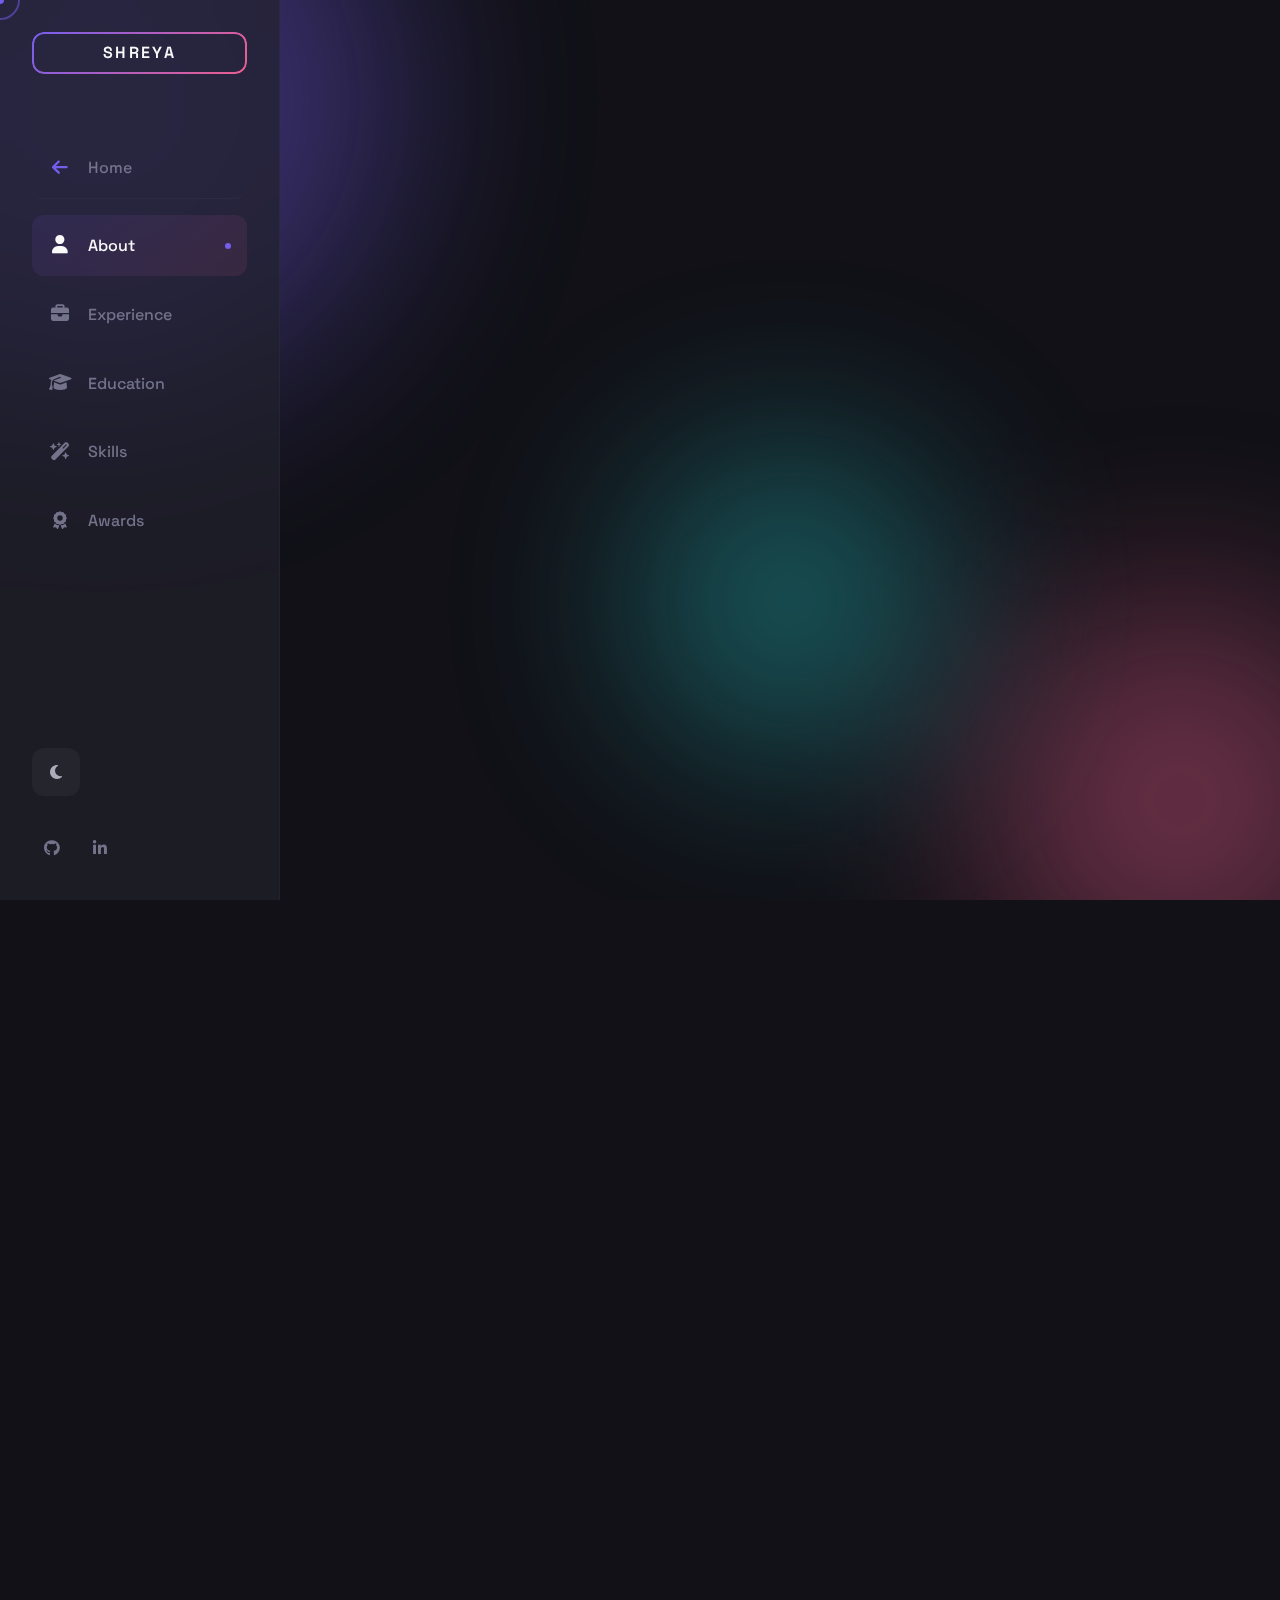
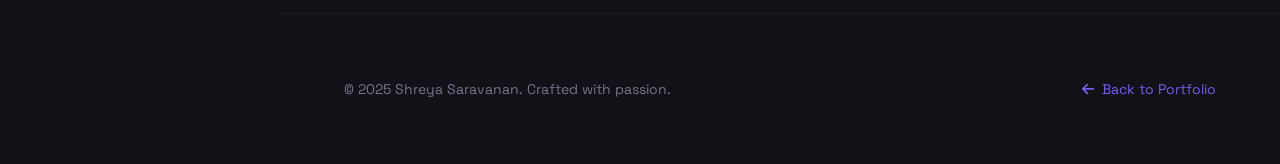
<file: resume.html>
<!DOCTYPE html>
<html lang="en">
<head>
    <meta charset="UTF-8">
    <meta name="viewport" content="width=device-width, initial-scale=1.0">
    <title>Resume | Shreya Saravanan</title>
    <link rel="stylesheet" href="styles.css">
    <link href="https://fonts.googleapis.com/css2?family=Space+Grotesk:wght@300;400;500;600;700&family=Playfair+Display:wght@400;500;600;700;800&display=swap" rel="stylesheet">
    <link rel="stylesheet" href="https://cdnjs.cloudflare.com/ajax/libs/font-awesome/6.4.0/css/all.min.css">
</head>
<body data-theme="dark">
    <!-- Custom Cursor -->
    <div class="cursor-dot"></div>
    <div class="cursor-outline"></div>

    <!-- Ambient Background -->
    <div class="ambient-bg">
        <div class="gradient-orb orb-1"></div>
        <div class="gradient-orb orb-2"></div>
        <div class="gradient-orb orb-3"></div>
    </div>

    <!-- Sidebar Navigation -->
    <nav class="sidebar" id="sidebar">
        <div class="sidebar-inner">
            <div class="logo-container">
                <a href="index.html" class="logo-mark">
                    <span>SHREYA</span>
                    <div class="logo-ring"></div>
                </a>
            </div>

            <ul class="nav-menu">
                <li class="nav-item">
                    <a href="index.html" class="nav-link nav-link--back" data-text="Home">
                        <span class="nav-icon"><i class="fas fa-arrow-left"></i></span>
                        <span class="nav-label">Home</span>
                        <span class="nav-indicator"></span>
                    </a>
                </li>
                <li class="nav-item">
                    <a href="#about" class="nav-link active" data-text="About">
                        <span class="nav-icon"><i class="fas fa-user"></i></span>
                        <span class="nav-label">About</span>
                        <span class="nav-indicator"></span>
                    </a>
                </li>
                <li class="nav-item">
                    <a href="#experience" class="nav-link" data-text="Experience">
                        <span class="nav-icon"><i class="fas fa-briefcase"></i></span>
                        <span class="nav-label">Experience</span>
                        <span class="nav-indicator"></span>
                    </a>
                </li>
                <li class="nav-item">
                    <a href="#education" class="nav-link" data-text="Education">
                        <span class="nav-icon"><i class="fas fa-graduation-cap"></i></span>
                        <span class="nav-label">Education</span>
                        <span class="nav-indicator"></span>
                    </a>
                </li>
                <li class="nav-item">
                    <a href="#skills" class="nav-link" data-text="Skills">
                        <span class="nav-icon"><i class="fas fa-wand-magic-sparkles"></i></span>
                        <span class="nav-label">Skills</span>
                        <span class="nav-indicator"></span>
                    </a>
                </li>
                <li class="nav-item">
                    <a href="#certifications" class="nav-link" data-text="Awards">
                        <span class="nav-icon"><i class="fas fa-award"></i></span>
                        <span class="nav-label">Awards</span>
                        <span class="nav-indicator"></span>
                    </a>
                </li>
            </ul>

            <div class="sidebar-footer">
                <div class="theme-toggle" id="themeToggle">
                    <i class="fas fa-moon"></i>
                </div>
                <div class="social-dock">
                    <a href="https://github.com/Shreya-Saravanan" class="dock-item" aria-label="GitHub" target="_blank">
                        <i class="fab fa-github"></i>
                    </a>
                    <a href="https://www.linkedin.com/in/shreya-saravanan/" class="dock-item" aria-label="LinkedIn" target="_blank">
                        <i class="fab fa-linkedin-in"></i>
                    </a>
                </div>
            </div>
        </div>
    </nav>

    <!-- Main Content -->
    <main class="main-content main-content--with-sidebar">
        <!-- About Section -->
        <section id="about" class="section section--resume-about">
            <div class="section-container">
                <div class="resume-header">
                    <div class="resume-intro">
                        <h1 class="resume-name">Shreya Saravanan</h1>
                        <p class="resume-role">Data Analyst</p>
                        <p class="resume-summary">
                            Results-driven Data Analyst with expertise in SQL, Python, and visualization tools.
                            Passionate about transforming complex datasets into actionable insights that drive
                            strategic business decisions. Experienced in building dashboards, automating data
                            pipelines, and applying statistical methods to solve real-world problems.
                        </p>
                        <div class="resume-contact-info">
                            <span><i class="fas fa-envelope"></i> shreyasaravanan5@gmail.com</span>
                            <span><i class="fas fa-location-dot"></i> San Jose, CA</span>
                        </div>
                    </div>
                    <a href="Shreya Saravanan_FT_Resume.pdf" class="btn btn--primary btn--download-inline" download>
                        <i class="fas fa-download"></i>
                        <span>Download CV</span>
                    </a>
                </div>
            </div>
        </section>

        <!-- Experience Section -->
        <section id="experience" class="section section--experience">
            <div class="section-container">
                <div class="section-header">
                    <div class="section-label">
                        <span class="label-line"></span>
                        <span>Career</span>
                    </div>
                    <h2 class="section-title">Experience</h2>
                </div>

                <div class="timeline timeline--vertical">
                    <div class="timeline-card timeline-card--resume" data-aos="fade-up">
                        <div class="card-glow"></div>
                        <div class="card-content">
                            <div class="card-header-resume">
                                <div class="card-header-left">
                                    <h4 class="card-title">Quality Assurance Analyst</h4>
                                    <p class="card-org">Amdocs (T-Mobile)</p>
                                </div>
                                <div class="card-header-right">
                                    <span class="card-date">June 2024 — September 2024</span>
                                    <span class="card-location">Alpharetta, GA</span>
                                </div>
                            </div>
                            <ul class="card-list">
                                <li>Leveraged SQL for data validation in billing platform across 10+ database tables</li>
                                <li>Designed 350+ test cases reducing data discrepancies by 30%</li>
                                <li>Collaborated with cross-functional teams to ensure data integrity</li>
                                <li>Performed API testing using Postman for system integration validation</li>
                            </ul>
                        </div>
                    </div>

                    <div class="timeline-card timeline-card--resume" data-aos="fade-up">
                        <div class="card-glow"></div>
                        <div class="card-content">
                            <div class="card-header-resume">
                                <div class="card-header-left">
                                    <h4 class="card-title">Data Analyst</h4>
                                    <p class="card-org">TruStone Financial Credit Union</p>
                                </div>
                                <div class="card-header-right">
                                    <span class="card-date">May 2023 — August 2023</span>
                                    <span class="card-location">Plymouth, MN</span>
                                </div>
                            </div>
                            <ul class="card-list">
                                <li>Created comprehensive Data Dictionary improving data governance</li>
                                <li>Automated monthly data mapping with Python scripts reducing manual effort by 60%</li>
                                <li>Developed Power BI reports for marketing campaign optimization</li>
                                <li>Analyzed member behavior patterns to increase product adoption</li>
                            </ul>
                        </div>
                    </div>

                    <div class="timeline-card timeline-card--resume" data-aos="fade-up">
                        <div class="card-glow"></div>
                        <div class="card-content">
                            <div class="card-header-resume">
                                <div class="card-header-left">
                                    <h4 class="card-title">Machine Learning Intern</h4>
                                    <p class="card-org">Nestle</p>
                                </div>
                                <div class="card-header-right">
                                    <span class="card-date">January 2021 — June 2021</span>
                                    <span class="card-location">Chennai, India</span>
                                </div>
                            </div>
                            <ul class="card-list">
                                <li>Applied PCA and clustering algorithms to identify procurement anomalies</li>
                                <li>Analyzed historical violation data to predict future compliance risks</li>
                                <li>Built machine learning models for supplier risk assessment</li>
                                <li>Presented findings to stakeholders resulting in process improvements</li>
                            </ul>
                        </div>
                    </div>
                </div>
            </div>
        </section>

        <!-- Education Section -->
        <section id="education" class="section section--education">
            <div class="section-container">
                <div class="section-header">
                    <div class="section-label">
                        <span class="label-line"></span>
                        <span>Academic</span>
                    </div>
                    <h2 class="section-title">Education</h2>
                </div>

                <div class="education-grid">
                    <div class="timeline-card" data-aos="fade-up">
                        <div class="card-glow"></div>
                        <div class="card-content">
                            <div class="card-header-with-logo">
                                <div>
                                    <span class="card-date">2022 — 2024</span>
                                    <h4 class="card-title">M.S. Engineering Management (Data Track)</h4>
                                    <p class="card-org">Northeastern University, Boston</p>
                                </div>
                                <!-- <img src="https://upload.wikimedia.org/wikipedia/commons/6/6f/Northeastern_seal.svg" alt="Northeastern University" class="card-logo"> -->
                            </div>
                            <p class="card-desc"><strong>GPA: 3.95/4.0</strong></p>
                            <p class="card-desc">Relevant Coursework:</p>
                            <ul class="card-list">
                                <li>Data Mining & Machine Learning</li>
                                <li>Database Management & Design</li>
                                <li>Data Visualization</li>
                                <li>Probability & Statistics</li>
                                <li>Operations Research</li>
                            </ul>
                        </div>
                    </div>

                    <div class="timeline-card" data-aos="fade-up">
                        <div class="card-glow"></div>
                        <div class="card-content">
                            <div class="card-header-with-logo">
                                <div>
                                    <span class="card-date">2018 — 2022</span>
                                    <h4 class="card-title">B.Tech in Electronics & Communication</h4>
                                    <p class="card-org">Amrita Vishwa Vidyapeetham, India</p>
                                </div>
                                <!-- <img src="amrita.svg.png" alt="Amrita University" class="card-logo"> -->
                            </div>
                            <p class="card-desc"><strong>GPA: 3.14/4.0</strong></p>
                            <p class="card-desc">Key Highlights:</p>
                            <ul class="card-list">
                                <li>Strong foundation in engineering principles</li>
                                <li>Technical problem-solving methodologies</li>
                                <li>Signal processing and data analysis</li>
                                <li>Programming fundamentals</li>
                            </ul>
                        </div>
                    </div>
                </div>
            </div>
        </section>

        <!-- Skills Section -->
        <section id="skills" class="section section--skills">
            <div class="section-container">
                <div class="section-header">
                    <div class="section-label">
                        <span class="label-line"></span>
                        <span>Expertise</span>
                    </div>
                    <h2 class="section-title">Skills & Tools</h2>
                </div>

                <div class="skills-card-grid">
                    <div class="skill-card">
                        <div class="skill-card-icon">
                            <i class="fas fa-code"></i>
                        </div>
                        <div class="skill-card-content">
                            <h4 class="skill-card-title">Programming</h4>
                            <p class="skill-card-items">Python, SQL, R, Java</p>
                        </div>
                    </div>

                    <div class="skill-card">
                        <div class="skill-card-icon">
                            <i class="fas fa-database"></i>
                        </div>
                        <div class="skill-card-content">
                            <h4 class="skill-card-title">Databases</h4>
                            <p class="skill-card-items">Oracle, MS SQL Server, PostgreSQL, MySQL, MongoDB</p>
                        </div>
                    </div>

                    <div class="skill-card">
                        <div class="skill-card-icon">
                            <i class="fas fa-chart-line"></i>
                        </div>
                        <div class="skill-card-content">
                            <h4 class="skill-card-title">Visualization</h4>
                            <p class="skill-card-items">Tableau, Power BI, Matplotlib, Seaborn, Plotly</p>
                        </div>
                    </div>

                    <div class="skill-card">
                        <div class="skill-card-icon">
                            <i class="fas fa-brain"></i>
                        </div>
                        <div class="skill-card-content">
                            <h4 class="skill-card-title">Machine Learning</h4>
                            <p class="skill-card-items">TensorFlow, PyTorch, Scikit-learn, Pandas, NumPy</p>
                        </div>
                    </div>

                    <div class="skill-card">
                        <div class="skill-card-icon">
                            <i class="fas fa-cloud"></i>
                        </div>
                        <div class="skill-card-content">
                            <h4 class="skill-card-title">Cloud & ETL</h4>
                            <p class="skill-card-items">AWS, Airflow, Kafka, SSIS, SSRS</p>
                        </div>
                    </div>

                    <div class="skill-card">
                        <div class="skill-card-icon">
                            <i class="fas fa-tools"></i>
                        </div>
                        <div class="skill-card-content">
                            <h4 class="skill-card-title">Tools</h4>
                            <p class="skill-card-items">Git, Jira, Postman, Excel, Jupyter</p>
                        </div>
                    </div>
                </div>
            </div>
        </section>

        <!-- Certifications & Awards Section -->
        <section id="certifications" class="section section--certifications">
            <div class="section-container">
                <div class="section-header">
                    <div class="section-label">
                        <span class="label-line"></span>
                        <span>Recognition</span>
                    </div>
                    <h2 class="section-title">Awards & Certifications</h2>
                </div>

                <div class="certifications-grid">
                    <div class="cert-card" data-aos="fade-up">
                        <div class="cert-icon">
                            <i class="fas fa-certificate"></i>
                        </div>
                        <div class="cert-content">
                            <h4 class="cert-title">Google Data Analytics Professional Certificate</h4>
                            <p class="cert-issuer">Google</p>
                        </div>
                    </div>
                </div>
            </div>
        </section>

        <!-- Footer -->
        <footer class="footer">
            <div class="footer-content">
                <p>&copy; 2025 Shreya Saravanan. Crafted with passion.</p>
                <a href="index.html" class="footer-back">
                    <i class="fas fa-arrow-left"></i>
                    Back to Portfolio
                </a>
            </div>
        </footer>
    </main>

    <script src="script.js"></script>
</body>
</html>
</file>
<file: styles.css>
/* ================================================
   SHREYA SARAVANAN - PORTFOLIO
   Modular CSS Architecture
   ================================================ */

/* ------------------------------------------------
   Design Tokens & Custom Properties
   ------------------------------------------------ */
:root {
    /* Color System */
    --hue-primary: 250;
    --hue-accent: 340;

    /* Dark Theme (Default) */
    --bg-primary: hsl(240, 15%, 8%);
    --bg-secondary: hsl(240, 12%, 12%);
    --bg-tertiary: hsl(240, 10%, 16%);
    --bg-glass: hsla(240, 15%, 15%, 0.7);

    --text-primary: hsl(0, 0%, 98%);
    --text-secondary: hsl(240, 10%, 70%);
    --text-muted: hsl(240, 10%, 50%);

    --accent-primary: hsl(var(--hue-primary), 80%, 65%);
    --accent-secondary: hsl(var(--hue-accent), 80%, 65%);
    --accent-gradient: linear-gradient(135deg, var(--accent-primary), var(--accent-secondary));

    --border-subtle: hsla(240, 20%, 50%, 0.1);
    --border-light: hsla(240, 20%, 50%, 0.2);

    /* Shadows */
    --shadow-sm: 0 2px 8px hsla(0, 0%, 0%, 0.3);
    --shadow-md: 0 8px 24px hsla(0, 0%, 0%, 0.4);
    --shadow-lg: 0 16px 48px hsla(0, 0%, 0%, 0.5);
    --shadow-glow: 0 0 40px hsla(var(--hue-primary), 80%, 65%, 0.3);

    /* Spacing Scale */
    --space-xs: 0.25rem;
    --space-sm: 0.5rem;
    --space-md: 1rem;
    --space-lg: 2rem;
    --space-xl: 4rem;
    --space-2xl: 8rem;

    /* Typography */
    --font-display: 'Playfair Display', serif;
    --font-body: 'Space Grotesk', sans-serif;

    --text-xs: 0.75rem;
    --text-sm: 0.875rem;
    --text-base: 1rem;
    --text-lg: 1.125rem;
    --text-xl: 1.5rem;
    --text-2xl: 2rem;
    --text-3xl: 3rem;
    --text-4xl: 4.5rem;

    /* Layout */
    --sidebar-width: 280px;
    --sidebar-collapsed: 80px;
    --container-max: 1200px;

    /* Animation */
    --ease-out-expo: cubic-bezier(0.16, 1, 0.3, 1);
    --ease-out-quart: cubic-bezier(0.25, 1, 0.5, 1);
    --ease-in-out: cubic-bezier(0.65, 0, 0.35, 1);

    --duration-fast: 150ms;
    --duration-normal: 300ms;
    --duration-slow: 500ms;
    --duration-slower: 800ms;
}

/* Light Theme */
[data-theme="light"] {
    --bg-primary: hsl(240, 20%, 98%);
    --bg-secondary: hsl(240, 15%, 95%);
    --bg-tertiary: hsl(0, 0%, 100%);
    --bg-glass: hsla(0, 0%, 100%, 0.8);

    --text-primary: hsl(240, 20%, 10%);
    --text-secondary: hsl(240, 10%, 40%);
    --text-muted: hsl(240, 10%, 60%);

    --border-subtle: hsla(240, 20%, 50%, 0.08);
    --border-light: hsla(240, 20%, 50%, 0.15);

    --shadow-sm: 0 2px 8px hsla(240, 30%, 50%, 0.08);
    --shadow-md: 0 8px 24px hsla(240, 30%, 50%, 0.12);
    --shadow-lg: 0 16px 48px hsla(240, 30%, 50%, 0.16);
}

/* ------------------------------------------------
   Reset & Base
   ------------------------------------------------ */
*, *::before, *::after {
    margin: 0;
    padding: 0;
    box-sizing: border-box;
}

html {
    scroll-behavior: smooth;
    font-size: 16px;
    -webkit-font-smoothing: antialiased;
    -moz-osx-font-smoothing: grayscale;
}

body {
    font-family: var(--font-body);
    background: var(--bg-primary);
    color: var(--text-primary);
    line-height: 1.6;
    overflow-x: hidden;
    cursor: none;
}

a {
    color: inherit;
    text-decoration: none;
}

button {
    font-family: inherit;
    cursor: none;
}

img {
    max-width: 100%;
    display: block;
}

/* ------------------------------------------------
   Custom Cursor
   ------------------------------------------------ */
.cursor-dot {
    position: fixed;
    width: 8px;
    height: 8px;
    background: var(--accent-primary);
    border-radius: 50%;
    pointer-events: none;
    z-index: 9999;
    transition: transform var(--duration-fast) var(--ease-out-expo);
}

.cursor-outline {
    position: fixed;
    width: 40px;
    height: 40px;
    border: 2px solid var(--accent-primary);
    border-radius: 50%;
    pointer-events: none;
    z-index: 9998;
    opacity: 0.5;
    transition: transform var(--duration-normal) var(--ease-out-expo),
                opacity var(--duration-fast),
                width var(--duration-fast),
                height var(--duration-fast);
}

.cursor-outline.hovering {
    width: 60px;
    height: 60px;
    opacity: 0.3;
}

/* ------------------------------------------------
   Ambient Background
   ------------------------------------------------ */
.ambient-bg {
    position: fixed;
    inset: 0;
    pointer-events: none;
    z-index: 0;
    overflow: hidden;
}

.gradient-orb {
    position: absolute;
    border-radius: 50%;
    filter: blur(100px);
    opacity: 0.4;
    animation: float 20s infinite ease-in-out;
}

.orb-1 {
    width: 600px;
    height: 600px;
    background: var(--accent-primary);
    top: -200px;
    left: -200px;
    animation-delay: 0s;
}

.orb-2 {
    width: 400px;
    height: 400px;
    background: var(--accent-secondary);
    bottom: -100px;
    right: -100px;
    animation-delay: -7s;
}

.orb-3 {
    width: 300px;
    height: 300px;
    background: hsl(180, 70%, 50%);
    top: 50%;
    left: 50%;
    animation-delay: -14s;
}

@keyframes float {
    0%, 100% { transform: translate(0, 0) scale(1); }
    25% { transform: translate(50px, -50px) scale(1.1); }
    50% { transform: translate(0, 50px) scale(0.9); }
    75% { transform: translate(-50px, -25px) scale(1.05); }
}

/* ------------------------------------------------
   Top Navigation Bar
   ------------------------------------------------ */
.navbar {
    position: fixed;
    top: 0;
    left: 0;
    right: 0;
    height: 80px;
    background: var(--bg-glass);
    backdrop-filter: blur(20px);
    -webkit-backdrop-filter: blur(20px);
    border-bottom: 1px solid var(--border-subtle);
    z-index: 1000;
}

.navbar-inner {
    display: flex;
    align-items: center;
    height: 100%;
    padding: 0 var(--space-lg);
    max-width: none;
    margin: 0;
}

.navbar .logo-mark {
    flex-shrink: 0;
}

.navbar .nav-menu {
    display: flex;
    align-items: center;
    gap: var(--space-lg);
    list-style: none;
    margin-left: auto;
    flex: none;
}

.navbar .navbar-actions {
    margin-left: var(--space-xl);
    flex-shrink: 0;
}

.navbar .nav-item {
    margin: 0;
}

.navbar .nav-link {
    display: flex;
    align-items: center;
    padding: var(--space-sm) var(--space-md);
    color: var(--text-secondary);
    text-decoration: none;
    font-size: var(--text-sm);
    font-weight: 500;
    border-radius: 8px;
    transition: all var(--duration-normal) var(--ease-out-expo);
    position: relative;
}

.navbar .nav-link::after {
    content: '';
    position: absolute;
    bottom: 0;
    left: 50%;
    transform: translateX(-50%);
    width: 0;
    height: 2px;
    background: var(--accent-gradient);
    transition: width var(--duration-normal) var(--ease-out-expo);
}

.navbar .nav-link:hover,
.navbar .nav-link.active {
    color: var(--text-primary);
}

.navbar .nav-link:hover::after,
.navbar .nav-link.active::after {
    width: 100%;
}

.navbar-actions {
    display: flex;
    align-items: center;
    gap: var(--space-md);
}

.navbar .social-dock {
    display: flex;
    gap: var(--space-sm);
}

/* ------------------------------------------------
   Sidebar Navigation (for resume page)
   ------------------------------------------------ */
.sidebar {
    position: fixed;
    left: 0;
    top: 0;
    width: var(--sidebar-width);
    height: 100vh;
    background: var(--bg-glass);
    backdrop-filter: blur(20px);
    -webkit-backdrop-filter: blur(20px);
    border-right: 1px solid var(--border-subtle);
    z-index: 1000;
    transition: width var(--duration-slow) var(--ease-out-expo);
}

.sidebar-inner {
    display: flex;
    flex-direction: column;
    height: 100%;
    padding: var(--space-lg);
}

.logo-container {
    margin-bottom: var(--space-xl);
}

.logo-mark {
    position: relative;
    padding: var(--space-sm) var(--space-md);
    display: flex;
    align-items: center;
    justify-content: center;
}

.logo-mark span {
    font-family: var(--font-body);
    font-size: var(--text-base);
    font-weight: 600;
    letter-spacing: 0.15em;
    color: var(--text-primary);
    z-index: 1;
}

.logo-ring {
    position: absolute;
    inset: 0;
    border: 2px solid transparent;
    border-radius: 12px;
    background: var(--accent-gradient) border-box;
    mask: linear-gradient(#fff 0 0) padding-box, linear-gradient(#fff 0 0);
    -webkit-mask-composite: xor;
    mask-composite: exclude;
    animation: pulse-border 3s ease-in-out infinite;
}

@keyframes pulse-border {
    0%, 100% {
        opacity: 1;
    }
    50% {
        opacity: 0;
    }
}

/* Navigation Menu */
.nav-menu {
    list-style: none;
    flex: 1;
}

.nav-item {
    margin-bottom: var(--space-sm);
}

.nav-link {
    display: flex;
    align-items: center;
    gap: var(--space-md);
    padding: var(--space-md);
    border-radius: 12px;
    color: var(--text-muted);
    position: relative;
    overflow: hidden;
    transition: all var(--duration-normal) var(--ease-out-expo);
}

.nav-link::before {
    content: '';
    position: absolute;
    inset: 0;
    background: var(--accent-gradient);
    opacity: 0;
    transition: opacity var(--duration-normal);
}

.nav-link:hover,
.nav-link.active {
    color: var(--text-primary);
}

.nav-link:hover::before,
.nav-link.active::before {
    opacity: 0.1;
}

.nav-icon {
    font-size: var(--text-lg);
    width: 24px;
    text-align: center;
    position: relative;
    z-index: 1;
}

.nav-label {
    font-weight: 500;
    position: relative;
    z-index: 1;
}

.nav-indicator {
    position: absolute;
    right: var(--space-md);
    width: 6px;
    height: 6px;
    background: var(--accent-primary);
    border-radius: 50%;
    opacity: 0;
    transform: scale(0);
    transition: all var(--duration-normal) var(--ease-out-expo);
}

.nav-link.active .nav-indicator {
    opacity: 1;
    transform: scale(1);
}

/* Sidebar Footer */
.sidebar-footer {
    display: flex;
    flex-direction: column;
    gap: var(--space-lg);
}

.theme-toggle {
    width: 48px;
    height: 48px;
    display: flex;
    align-items: center;
    justify-content: center;
    border-radius: 12px;
    background: var(--bg-tertiary);
    color: var(--text-secondary);
    cursor: pointer;
    transition: all var(--duration-normal) var(--ease-out-expo);
}

.theme-toggle:hover {
    color: var(--accent-primary);
    transform: rotate(180deg);
}

.social-dock {
    display: flex;
    gap: var(--space-sm);
}

.dock-item {
    width: 40px;
    height: 40px;
    display: flex;
    align-items: center;
    justify-content: center;
    border-radius: 10px;
    color: var(--text-muted);
    transition: all var(--duration-normal) var(--ease-out-expo);
}

.dock-item:hover {
    color: var(--accent-primary);
    background: var(--bg-tertiary);
    transform: translateY(-2px);
}

/* ------------------------------------------------
   Main Content
   ------------------------------------------------ */
.main-content {
    padding-top: 80px;
    min-height: 100vh;
    position: relative;
    z-index: 1;
}

/* Main content for pages with sidebar (resume page) */
.main-content--with-sidebar {
    margin-left: var(--sidebar-width);
    padding-top: 0;
}

/* ------------------------------------------------
   Section Base
   ------------------------------------------------ */
.section {
    min-height: 100vh;
    padding: var(--space-2xl) var(--space-xl);
    display: flex;
    align-items: center;
}

.section-container {
    width: 100%;
    max-width: var(--container-max);
    margin: 0 auto;
}

.section-label {
    display: flex;
    align-items: center;
    gap: var(--space-md);
    margin-bottom: var(--space-md);
    font-size: var(--text-sm);
    font-weight: 500;
    color: var(--accent-primary);
    text-transform: uppercase;
    letter-spacing: 0.1em;
}

.label-line {
    width: 40px;
    height: 2px;
    background: var(--accent-gradient);
}

.section-header {
    margin-bottom: var(--space-xl);
}

.section-header--with-action {
    display: flex;
    justify-content: space-between;
    align-items: flex-end;
    gap: var(--space-lg);
}

.section-title {
    font-family: var(--font-display);
    font-size: var(--text-3xl);
    font-weight: 700;
}

.btn--download-inline {
    white-space: nowrap;
}

/* ------------------------------------------------
   About Section
   ------------------------------------------------ */
.about-grid {
    display: grid;
    grid-template-columns: 400px 1fr;
    gap: var(--space-2xl);
    align-items: center;
}

.about-visual {
    position: relative;
}

.photo-frame {
    position: relative;
}

.photo-wrapper {
    position: relative;
    border-radius: 24px;
    overflow: hidden;
    aspect-ratio: 1;
}

.photo-wrapper img {
    width: 100%;
    height: 100%;
    object-fit: cover;
    transition: transform var(--duration-slow) var(--ease-out-expo);
}

.photo-wrapper:hover img {
    transform: scale(1.05);
}

.photo-overlay {
    position: absolute;
    inset: 0;
    background: var(--accent-gradient);
    mix-blend-mode: soft-light;
    opacity: 0.3;
}

.frame-accent {
    position: absolute;
    width: 100px;
    height: 100px;
    border: 3px solid var(--accent-primary);
    pointer-events: none;
}

.frame-accent--top {
    top: -20px;
    left: -20px;
    border-right: none;
    border-bottom: none;
    border-radius: 24px 0 0 0;
}

.frame-accent--bottom {
    bottom: -20px;
    right: -20px;
    border-left: none;
    border-top: none;
    border-radius: 0 0 24px 0;
}

.floating-tags {
    position: absolute;
    inset: 0;
    pointer-events: none;
}

.tag {
    position: absolute;
    padding: var(--space-sm) var(--space-md);
    background: var(--bg-glass);
    backdrop-filter: blur(10px);
    border: 1px solid var(--border-light);
    border-radius: 20px;
    font-size: var(--text-xs);
    font-weight: 600;
    animation: tagFloat 6s infinite ease-in-out;
}

.tag--1 {
    top: 10%;
    right: -30px;
    animation-delay: 0s;
}

.tag--2 {
    bottom: 30%;
    left: -40px;
    animation-delay: -2s;
}

.tag--3 {
    bottom: 10%;
    right: -20px;
    animation-delay: -4s;
}

@keyframes tagFloat {
    0%, 100% { transform: translateY(0); }
    50% { transform: translateY(-10px); }
}

/* About Content */
.hero-title {
    margin-bottom: var(--space-md);
}

.title-line {
    display: block;
    font-size: var(--text-lg);
    font-weight: 400;
    color: var(--text-secondary);
}

.title-name {
    display: block;
    font-family: var(--font-display);
    font-size: var(--text-4xl);
    font-weight: 800;
    line-height: 1.1;
    background: var(--accent-gradient);
    -webkit-background-clip: text;
    -webkit-text-fill-color: transparent;
    background-clip: text;
}

.hero-subtitle {
    font-size: var(--text-xl);
    font-weight: 500;
    color: var(--text-secondary);
    margin-bottom: var(--space-lg);
}

.about-description {
    font-size: var(--text-lg);
    color: var(--text-secondary);
    line-height: 1.8;
    margin-bottom: var(--space-lg);
}

.about-meta {
    display: flex;
    flex-wrap: wrap;
    gap: var(--space-lg);
    margin-bottom: var(--space-xl);
}

.meta-item {
    display: flex;
    align-items: center;
    gap: var(--space-sm);
}

.meta-icon {
    font-size: var(--text-sm);
    color: var(--accent-primary);
}

.meta-text {
    font-size: var(--text-sm);
    color: var(--text-secondary);
}

.status-available {
    color: hsl(120, 60%, 50%);
}

@keyframes pulse {
    0%, 100% { opacity: 1; }
    50% { opacity: 0.5; }
}

.about-cta {
    display: flex;
    gap: var(--space-md);
}

/* ------------------------------------------------
   Buttons
   ------------------------------------------------ */
.btn {
    display: inline-flex;
    align-items: center;
    gap: var(--space-sm);
    padding: var(--space-md) var(--space-lg);
    border-radius: 12px;
    font-weight: 600;
    font-size: var(--text-sm);
    border: none;
    cursor: pointer;
    position: relative;
    overflow: hidden;
    transition: all var(--duration-normal) var(--ease-out-expo);
}

.btn--primary {
    background: var(--accent-gradient);
    color: white;
}

.btn--primary::before {
    content: '';
    position: absolute;
    inset: 0;
    background: white;
    opacity: 0;
    transition: opacity var(--duration-fast);
}

.btn--primary:hover {
    transform: translateY(-2px);
    box-shadow: var(--shadow-glow);
}

.btn--primary:hover::before {
    opacity: 0.1;
}

.btn--ghost {
    background: transparent;
    border: 2px solid var(--border-light);
    color: var(--text-primary);
}

.btn--ghost:hover {
    border-color: var(--accent-primary);
    color: var(--accent-primary);
}

.btn i {
    transition: transform var(--duration-normal) var(--ease-out-expo);
}

.btn:hover i {
    transform: translateX(4px);
}

/* Download Button */
.btn--download {
    flex-direction: column;
    align-items: flex-start;
    gap: var(--space-xs);
    padding: var(--space-lg) var(--space-xl);
    background: var(--bg-tertiary);
    border: 1px solid var(--border-light);
}

.btn--download:hover {
    border-color: var(--accent-primary);
    transform: translateY(-2px);
    box-shadow: var(--shadow-md);
}

.btn-icon {
    color: var(--accent-primary);
}

.btn-text {
    font-size: var(--text-base);
    font-weight: 600;
}

.btn-format {
    font-size: var(--text-xs);
    color: var(--text-muted);
}

/* ------------------------------------------------
   Resume Section
   ------------------------------------------------ */
.resume-grid {
    display: grid;
    grid-template-columns: 1fr 1fr;
    gap: var(--space-xl);
    margin-bottom: var(--space-xl);
}

.track-header {
    display: flex;
    align-items: center;
    gap: var(--space-md);
    margin-bottom: var(--space-lg);
}

.track-header i {
    font-size: var(--text-xl);
    color: var(--accent-primary);
}

.track-header h3 {
    font-family: var(--font-display);
    font-size: var(--text-xl);
    font-weight: 600;
}

.timeline {
    display: flex;
    flex-direction: column;
    gap: var(--space-lg);
}

.timeline-card {
    position: relative;
    padding: var(--space-lg);
    background: var(--bg-tertiary);
    border: 1px solid var(--border-subtle);
    border-radius: 16px;
    transition: all var(--duration-normal) var(--ease-out-expo);
}

.timeline-card::before {
    content: '';
    position: absolute;
    inset: 0;
    border-radius: 16px;
    padding: 1px;
    background: var(--accent-gradient);
    mask: linear-gradient(#fff 0 0) content-box, linear-gradient(#fff 0 0);
    -webkit-mask-composite: xor;
    mask-composite: exclude;
    opacity: 0;
    transition: opacity var(--duration-normal);
}

.timeline-card:hover {
    transform: translateX(8px);
}

.timeline-card:hover::before {
    opacity: 1;
}

.card-glow {
    position: absolute;
    inset: -1px;
    border-radius: 16px;
    background: var(--accent-gradient);
    filter: blur(20px);
    opacity: 0;
    transition: opacity var(--duration-normal);
}

.timeline-card:hover .card-glow {
    opacity: 0.2;
}

.card-content {
    position: relative;
    z-index: 1;
}

.card-date {
    display: inline-block;
    padding: var(--space-xs) var(--space-sm);
    background: var(--accent-gradient);
    border-radius: 6px;
    font-size: var(--text-xs);
    font-weight: 600;
    color: white;
    margin-bottom: var(--space-sm);
}

.card-title {
    font-size: var(--text-lg);
    font-weight: 600;
    margin-bottom: var(--space-xs);
}

.card-org {
    font-size: var(--text-sm);
    font-weight: 500;
    color: var(--accent-primary);
    margin-bottom: var(--space-sm);
}

.card-desc {
    font-size: var(--text-sm);
    color: var(--text-secondary);
    line-height: 1.6;
}

.card-header-with-logo {
    display: flex;
    justify-content: space-between;
    align-items: flex-start;
    gap: var(--space-md);
}

.card-header-with-logo > div {
    flex: 1;
}

.card-logo {
    width: 48px;
    height: 48px;
    object-fit: contain;
    border-radius: 8px;
    background: var(--bg-tertiary);
    padding: 6px;
    flex-shrink: 0;
    transition: transform var(--duration-normal) var(--ease-out-expo);
}

.timeline-card:hover .card-logo {
    transform: scale(1.1);
}

[data-theme="light"] .card-logo {
    background: white;
    box-shadow: var(--shadow-sm);
}

.resume-download {
    text-align: center;
}

/* ------------------------------------------------
   Projects Section - Card Grid with Thumbnails
   ------------------------------------------------ */
.section--projects {
    min-height: auto;
}

.section--projects .section-header {
    margin-bottom: var(--space-lg);
}

.project-card-grid {
    display: grid;
    grid-template-columns: repeat(3, 1fr);
    gap: var(--space-lg);
}

.project-card {
    position: relative;
    display: flex;
    flex-direction: column;
    background: var(--bg-tertiary);
    border: 1px solid var(--border-light);
    border-radius: 20px;
    text-decoration: none;
    color: inherit;
    overflow: hidden;
    transition: transform var(--duration-normal) var(--ease-out-expo),
                box-shadow var(--duration-normal) var(--ease-out-expo),
                border-color var(--duration-normal);
    will-change: transform;
}

.project-card::before {
    content: '';
    position: absolute;
    inset: 0;
    border-radius: 20px;
    padding: 2px;
    background: var(--accent-gradient);
    mask: linear-gradient(#fff 0 0) content-box, linear-gradient(#fff 0 0);
    -webkit-mask-composite: xor;
    mask-composite: exclude;
    opacity: 0;
    transition: opacity var(--duration-normal);
    z-index: 1;
    pointer-events: none;
}

.project-card::after {
    content: '';
    position: absolute;
    inset: 0;
    border-radius: 20px;
    background: var(--accent-gradient);
    opacity: 0;
    filter: blur(30px);
    z-index: -1;
    transition: opacity var(--duration-normal);
}

.project-card:hover {
    transform: translateY(-8px);
    box-shadow: var(--shadow-lg);
    border-color: transparent;
}

.project-card:hover::before {
    opacity: 1;
}

.project-card:hover::after {
    opacity: 0.15;
}

.project-card-thumbnail {
    width: 100%;
    aspect-ratio: 16/10;
    overflow: hidden;
    flex-shrink: 0;
}

.project-card-thumbnail img {
    width: 100%;
    height: 100%;
    object-fit: cover;
    transition: transform var(--duration-normal) var(--ease-out-expo);
}

.project-card:hover .project-card-thumbnail img {
    transform: scale(1.05);
}

.project-card-body {
    display: flex;
    flex-direction: column;
    padding: var(--space-lg);
    flex: 1;
}

.project-card-title {
    font-family: var(--font-display);
    font-size: var(--text-lg);
    font-weight: 700;
    margin-bottom: var(--space-sm);
    line-height: 1.3;
    text-align: center;
    transition: color var(--duration-normal);
}

.project-card-excerpt {
    font-size: var(--text-sm);
    color: var(--text-secondary);
    line-height: 1.6;
    margin-bottom: var(--space-md);
    text-align: center;
    flex: 1;
}

.project-card-stack {
    display: flex;
    flex-wrap: wrap;
    justify-content: center;
    gap: var(--space-xs);
    margin-bottom: var(--space-md);
}

.project-card-stack span {
    padding: var(--space-xs) var(--space-sm);
    background: var(--bg-primary);
    border: 1px solid var(--border-light);
    border-radius: 6px;
    font-size: var(--text-xs);
    font-weight: 500;
    color: var(--text-secondary);
    transition: all var(--duration-fast);
}

.project-card:hover .project-card-stack span {
    border-color: hsla(var(--hue-primary), 80%, 65%, 0.3);
}

.project-card-actions {
    display: flex;
    justify-content: center;
    gap: var(--space-sm);
    margin-top: auto;
}

.project-card-btn {
    display: inline-flex;
    align-items: center;
    gap: var(--space-sm);
    padding: var(--space-sm) var(--space-lg);
    border-radius: 10px;
    font-size: var(--text-sm);
    font-weight: 600;
    transition: all var(--duration-normal) var(--ease-out-expo);
    text-decoration: none;
    position: relative;
    z-index: 2;
}

.project-card-btn--github {
    background: var(--accent-gradient);
    color: white;
}

.project-card-btn--github:hover {
    transform: translateY(-2px);
    box-shadow: var(--shadow-glow);
}

.project-card-btn--details {
    background: var(--bg-primary);
    border: 1px solid var(--border-light);
    color: var(--text-secondary);
}

.project-card-btn--details:hover {
    border-color: var(--accent-primary);
    color: var(--accent-primary);
}

/* ------------------------------------------------
   Project Detail Page (Medium-style article)
   ------------------------------------------------ */
.section--project-detail {
    min-height: auto;
    padding-top: var(--space-xl);
}

.section--project-detail .section-container {
    max-width: 820px;
    margin: 0 auto;
}

.project-back-link {
    display: inline-flex;
    align-items: center;
    gap: var(--space-sm);
    font-size: var(--text-sm);
    font-weight: 500;
    color: var(--text-secondary);
    margin-bottom: var(--space-xl);
    transition: all var(--duration-normal) var(--ease-out-expo);
}

.project-back-link:hover {
    color: var(--accent-primary);
    gap: var(--space-md);
}

.project-back-link i {
    transition: transform var(--duration-normal) var(--ease-out-expo);
}

.project-back-link:hover i {
    transform: translateX(-4px);
}

.project-detail-header {
    margin-bottom: var(--space-xl);
    text-align: center;
}

.project-detail-meta {
    display: flex;
    align-items: center;
    justify-content: center;
    gap: var(--space-md);
    margin-bottom: var(--space-md);
}

.project-detail-category {
    font-size: var(--text-sm);
    font-weight: 600;
    color: var(--accent-primary);
    text-transform: uppercase;
    letter-spacing: 0.1em;
    padding: var(--space-xs) var(--space-md);
    background: var(--bg-tertiary);
    border: 1px solid var(--border-subtle);
    border-radius: 20px;
}

.project-detail-title {
    font-family: var(--font-display);
    font-size: var(--text-4xl);
    font-weight: 800;
    line-height: 1.15;
    background: var(--accent-gradient);
    -webkit-background-clip: text;
    -webkit-text-fill-color: transparent;
    background-clip: text;
}

/* Article body */
.project-detail-article {
    line-height: 1.8;
}

.project-detail-article .project-detail-section-title {
    font-family: var(--font-display);
    font-size: var(--text-2xl);
    font-weight: 700;
    margin-top: var(--space-2xl);
    margin-bottom: var(--space-md);
    padding-bottom: var(--space-sm);
    border-bottom: 2px solid var(--border-subtle);
}

.project-detail-description,
.project-detail-architecture {
    font-size: var(--text-base);
    color: var(--text-secondary);
    line-height: 1.9;
    text-align: justify;
}

/* Architecture diagram */
.project-detail-arch-image {
    margin: var(--space-xl) 0;
    border-radius: 16px;
    overflow: hidden;
    background: var(--bg-tertiary);
    border: 1px solid var(--border-subtle);
    padding: var(--space-lg);
}

.project-detail-arch-image img {
    width: 100%;
    height: auto;
    border-radius: 8px;
}

.project-detail-highlights {
    list-style: none;
    margin: 0;
    padding: 0;
}

.project-detail-highlights li {
    position: relative;
    padding-left: var(--space-xl);
    font-size: var(--text-base);
    color: var(--text-secondary);
    line-height: 1.9;
    margin-bottom: var(--space-sm);
}

.project-detail-highlights li::before {
    content: '';
    position: absolute;
    left: 0;
    top: 0.75em;
    width: 8px;
    height: 8px;
    background: var(--accent-gradient);
    border-radius: 50%;
}

.project-detail-stack {
    display: flex;
    flex-wrap: wrap;
    gap: var(--space-sm);
    margin-top: var(--space-sm);
}

.project-detail-stack span {
    padding: var(--space-sm) var(--space-md);
    background: var(--bg-primary);
    border: 1px solid var(--border-light);
    border-radius: 10px;
    font-size: var(--text-sm);
    font-weight: 500;
    color: var(--text-secondary);
    transition: all var(--duration-fast) var(--ease-out-expo);
}

.project-detail-stack span:hover {
    background: var(--accent-gradient);
    border-color: transparent;
    color: white;
    transform: translateY(-2px);
}

/* ------------------------------------------------
   Skills Section
   ------------------------------------------------ */
.skills-grid {
    display: grid;
    grid-template-columns: 1fr 1fr;
    gap: var(--space-xl);
    margin-bottom: var(--space-xl);
}

.skill-category {
    padding: var(--space-lg);
    background: var(--bg-tertiary);
    border: 1px solid var(--border-subtle);
    border-radius: 20px;
}

.category-title {
    display: flex;
    align-items: center;
    gap: var(--space-md);
    font-size: var(--text-lg);
    font-weight: 600;
    margin-bottom: var(--space-lg);
}

.category-icon {
    color: var(--accent-primary);
}

.skills-list {
    display: flex;
    flex-direction: column;
    gap: var(--space-lg);
}

.skill-bar {
    position: relative;
}

.skill-info {
    display: flex;
    justify-content: space-between;
    margin-bottom: var(--space-sm);
}

.skill-name {
    font-size: var(--text-sm);
    font-weight: 500;
}

.skill-level {
    font-size: var(--text-xs);
    color: var(--accent-primary);
    font-weight: 600;
}

.bar-track {
    height: 6px;
    background: var(--bg-primary);
    border-radius: 3px;
    overflow: hidden;
    position: relative;
}

.bar-fill {
    height: 100%;
    background: var(--accent-gradient);
    border-radius: 3px;
    width: 0;
    transition: width 1.5s var(--ease-out-expo);
}

.bar-glow {
    position: absolute;
    right: 0;
    top: 50%;
    transform: translateY(-50%);
    width: 20px;
    height: 20px;
    background: var(--accent-primary);
    border-radius: 50%;
    filter: blur(10px);
    opacity: 0;
    transition: opacity var(--duration-normal);
}

.skill-bar:hover .bar-glow {
    opacity: 0.5;
}

/* Tools Showcase */
.tools-showcase {
    text-align: center;
}

.tools-title {
    font-size: var(--text-lg);
    font-weight: 600;
    margin-bottom: var(--space-lg);
    color: var(--text-secondary);
}

.tools-grid {
    display: flex;
    flex-wrap: wrap;
    justify-content: center;
    gap: var(--space-md);
}

.tool-item {
    display: flex;
    flex-direction: column;
    align-items: center;
    gap: var(--space-sm);
    padding: var(--space-lg);
    background: var(--bg-tertiary);
    border: 1px solid var(--border-subtle);
    border-radius: 16px;
    min-width: 100px;
    transition: all var(--duration-normal) var(--ease-out-expo);
}

.tool-item i {
    font-size: var(--text-2xl);
    color: var(--text-muted);
    transition: color var(--duration-normal);
}

.tool-item span {
    font-size: var(--text-xs);
    font-weight: 500;
    color: var(--text-secondary);
}

.tool-item:hover {
    transform: translateY(-4px);
    border-color: var(--accent-primary);
}

.tool-item:hover i {
    color: var(--accent-primary);
}

/* ------------------------------------------------
   Contact Section
   ------------------------------------------------ */
.contact-layout {
    display: grid;
    grid-template-columns: 1fr 1fr;
    gap: var(--space-2xl);
}

.contact-title {
    font-family: var(--font-display);
    font-size: var(--text-3xl);
    font-weight: 700;
    margin-bottom: var(--space-md);
    line-height: 1.2;
}

.contact-description {
    font-size: var(--text-lg);
    color: var(--text-secondary);
    margin-bottom: var(--space-xl);
    line-height: 1.7;
}

.contact-methods {
    display: flex;
    flex-direction: column;
    gap: var(--space-md);
    margin-bottom: var(--space-xl);
}

.contact-method {
    display: flex;
    align-items: center;
    gap: var(--space-md);
    padding: var(--space-md);
    background: var(--bg-tertiary);
    border: 1px solid var(--border-subtle);
    border-radius: 12px;
    transition: all var(--duration-normal) var(--ease-out-expo);
}

.contact-method:hover {
    border-color: var(--accent-primary);
    transform: translateX(4px);
}

.method-icon {
    width: 48px;
    height: 48px;
    display: flex;
    align-items: center;
    justify-content: center;
    background: var(--accent-gradient);
    border-radius: 10px;
    color: white;
}

.method-info {
    display: flex;
    flex-direction: column;
    gap: 2px;
}

.method-label {
    font-size: var(--text-xs);
    color: var(--text-muted);
    text-transform: uppercase;
    letter-spacing: 0.05em;
}

.method-value {
    font-weight: 500;
}

.social-links {
    display: flex;
    gap: var(--space-sm);
}

.social-link {
    width: 48px;
    height: 48px;
    display: flex;
    align-items: center;
    justify-content: center;
    background: var(--bg-tertiary);
    border: 1px solid var(--border-subtle);
    border-radius: 12px;
    color: var(--text-muted);
    font-size: var(--text-lg);
    transition: all var(--duration-normal) var(--ease-out-expo);
}

.social-link:hover {
    color: white;
    background: var(--accent-gradient);
    border-color: transparent;
    transform: translateY(-2px);
}

/* Contact Form */
.contact-form {
    padding: var(--space-xl);
    background: var(--bg-tertiary);
    border: 1px solid var(--border-subtle);
    border-radius: 24px;
}

.form-group {
    position: relative;
    margin-bottom: var(--space-lg);
}

.form-group input,
.form-group textarea {
    width: 100%;
    padding: var(--space-md);
    padding-top: var(--space-lg);
    background: transparent;
    border: none;
    border-bottom: 2px solid var(--border-light);
    color: var(--text-primary);
    font-family: inherit;
    font-size: var(--text-base);
    transition: border-color var(--duration-normal);
}

.form-group input:focus,
.form-group textarea:focus {
    outline: none;
    border-color: var(--accent-primary);
}

.form-group label {
    position: absolute;
    left: var(--space-md);
    top: 50%;
    transform: translateY(-50%);
    color: var(--text-muted);
    font-size: var(--text-base);
    pointer-events: none;
    transition: all var(--duration-normal) var(--ease-out-expo);
}

.form-group textarea ~ label {
    top: var(--space-lg);
    transform: none;
}

.form-group input:focus ~ label,
.form-group input:not(:placeholder-shown) ~ label,
.form-group textarea:focus ~ label,
.form-group textarea:not(:placeholder-shown) ~ label {
    top: var(--space-xs);
    transform: none;
    font-size: var(--text-xs);
    color: var(--accent-primary);
}

.form-group textarea {
    resize: vertical;
    min-height: 120px;
}

.form-line {
    position: absolute;
    bottom: 0;
    left: 0;
    width: 0;
    height: 2px;
    background: var(--accent-gradient);
    transition: width var(--duration-normal) var(--ease-out-expo);
}

.form-group input:focus ~ .form-line,
.form-group textarea:focus ~ .form-line {
    width: 100%;
}

.btn--submit {
    width: 100%;
    justify-content: center;
    padding: var(--space-md) var(--space-lg);
    background: var(--accent-gradient);
    color: white;
    position: relative;
}

.btn--submit:hover {
    transform: translateY(-2px);
    box-shadow: var(--shadow-glow);
}

.btn-content {
    display: flex;
    align-items: center;
    gap: var(--space-sm);
}

.btn-loader {
    position: absolute;
    opacity: 0;
}

.btn--submit.loading .btn-content {
    opacity: 0;
}

.btn--submit.loading .btn-loader {
    opacity: 1;
}

.btn--submit.success {
    background: hsl(120, 60%, 45%);
}

/* ------------------------------------------------
   Modal
   ------------------------------------------------ */
.modal {
    position: fixed;
    inset: 0;
    z-index: 2000;
    display: flex;
    align-items: center;
    justify-content: center;
    padding: var(--space-lg);
    opacity: 0;
    visibility: hidden;
    transition: all var(--duration-normal);
}

.modal.active {
    opacity: 1;
    visibility: visible;
}

.modal-backdrop {
    position: absolute;
    inset: 0;
    background: hsla(0, 0%, 0%, 0.8);
    backdrop-filter: blur(8px);
}

.modal-container {
    position: relative;
    width: 100%;
    max-width: 900px;
    max-height: 90vh;
    background: var(--bg-secondary);
    border: 1px solid var(--border-subtle);
    border-radius: 24px;
    overflow: hidden;
    transform: scale(0.95) translateY(20px);
    transition: transform var(--duration-normal) var(--ease-out-expo);
}

.modal.active .modal-container {
    transform: scale(1) translateY(0);
}

.modal-close {
    position: absolute;
    top: var(--space-md);
    right: var(--space-md);
    width: 40px;
    height: 40px;
    display: flex;
    align-items: center;
    justify-content: center;
    background: var(--bg-tertiary);
    border: none;
    border-radius: 10px;
    color: var(--text-primary);
    z-index: 10;
    transition: all var(--duration-normal);
}

.modal-close:hover {
    background: var(--accent-primary);
    color: white;
}

.modal-content {
    display: grid;
    grid-template-columns: 1fr 1fr;
}

.modal-visual {
    aspect-ratio: 4/3;
}

.modal-visual img {
    width: 100%;
    height: 100%;
    object-fit: cover;
}

.modal-details {
    padding: var(--space-xl);
    display: flex;
    flex-direction: column;
}

.modal-category {
    font-size: var(--text-xs);
    font-weight: 600;
    color: var(--accent-primary);
    text-transform: uppercase;
    letter-spacing: 0.1em;
}

.modal-title {
    font-family: var(--font-display);
    font-size: var(--text-2xl);
    font-weight: 700;
    margin: var(--space-sm) 0 var(--space-md);
}

.modal-description {
    color: var(--text-secondary);
    line-height: 1.7;
    margin-bottom: var(--space-lg);
    flex: 1;
}

.modal-stack {
    display: flex;
    flex-wrap: wrap;
    gap: var(--space-sm);
    margin-bottom: var(--space-lg);
}

.modal-stack span {
    padding: var(--space-xs) var(--space-sm);
    background: var(--bg-tertiary);
    border: 1px solid var(--border-subtle);
    border-radius: 6px;
    font-size: var(--text-xs);
    font-weight: 500;
}

.modal-actions {
    display: flex;
    gap: var(--space-md);
}

.modal-actions .btn {
    flex: 1;
    justify-content: center;
}

/* ------------------------------------------------
   Footer
   ------------------------------------------------ */
.footer {
    padding: var(--space-xl);
    text-align: center;
    border-top: 1px solid var(--border-subtle);
}

.footer p {
    font-size: var(--text-sm);
    color: var(--text-muted);
}

/* ------------------------------------------------
   Responsive Design
   ------------------------------------------------ */
@media (max-width: 1200px) {
    :root {
        --text-4xl: 3.5rem;
    }

    .about-grid {
        grid-template-columns: 350px 1fr;
        gap: var(--space-xl);
    }
}

@media (max-width: 1024px) {
    /* Sidebar styles for resume page */
    .sidebar {
        width: var(--sidebar-collapsed);
    }

    .sidebar .nav-label,
    .sidebar .social-dock {
        display: none;
    }

    .sidebar .nav-link {
        justify-content: center;
    }

    .main-content--with-sidebar {
        margin-left: var(--sidebar-collapsed);
    }

    /* Navbar adjustments */
    .navbar-inner {
        padding: 0 var(--space-lg);
    }

    .navbar .nav-menu {
        gap: var(--space-md);
    }

    .about-grid,
    .resume-grid,
    .skills-grid,
    .contact-layout {
        grid-template-columns: 1fr;
    }

    .about-visual {
        max-width: 350px;
        margin: 0 auto;
    }

    .project-card-grid {
        grid-template-columns: repeat(2, 1fr);
    }

    .project-detail-title {
        font-size: var(--text-3xl);
    }

    .modal-content {
        grid-template-columns: 1fr;
    }

    .modal-visual {
        max-height: 250px;
    }
}

@media (max-width: 768px) {
    :root {
        --text-4xl: 2.5rem;
        --text-3xl: 2rem;
    }

    /* Sidebar hidden on mobile for resume page */
    .sidebar {
        transform: translateX(-100%);
    }

    .main-content--with-sidebar {
        margin-left: 0;
    }

    /* Navbar mobile styles */
    .navbar {
        height: 70px;
    }

    .navbar-inner {
        padding: 0 var(--space-md);
    }

    .navbar .nav-menu {
        gap: var(--space-sm);
    }

    .navbar .nav-link {
        padding: var(--space-xs) var(--space-sm);
        font-size: var(--text-xs);
    }

    .navbar .logo-mark span {
        font-size: var(--text-lg);
        letter-spacing: 0.1em;
    }

    .navbar-actions .social-dock {
        display: none;
    }

    .main-content {
        padding-top: 70px;
    }

    .section {
        padding: var(--space-xl) var(--space-lg);
    }

    .project-card-grid {
        grid-template-columns: 1fr;
    }

    .cursor-dot,
    .cursor-outline {
        display: none;
    }

    body {
        cursor: auto;
    }

    button, a {
        cursor: pointer;
    }
}

@media (max-width: 480px) {
    .navbar .nav-menu {
        gap: var(--space-xs);
    }

    .navbar .nav-link {
        padding: var(--space-xs);
        font-size: 0.7rem;
    }

    .navbar .logo-mark span {
        font-size: var(--text-base);
    }

    .theme-toggle {
        width: 36px;
        height: 36px;
    }
}

/* ------------------------------------------------
   Resume Page Styles
   ------------------------------------------------ */
.section--resume-about {
    min-height: 100vh;
    padding-top: var(--space-2xl);
}

/* Resume page sections scroll alignment */
.main-content--with-sidebar .section {
    scroll-margin-top: 0;
}

/* Resume-style experience cards */
.timeline-card--resume {
    background: var(--bg-tertiary);
}

.card-header-resume {
    display: flex;
    justify-content: space-between;
    align-items: flex-start;
    margin-bottom: var(--space-md);
}

.card-header-left {
    flex: 1;
}

.card-header-left .card-title {
    margin-bottom: var(--space-xs);
}

.card-header-left .card-org {
    margin-bottom: 0;
}

.card-header-right {
    text-align: right;
    flex-shrink: 0;
}

.card-header-right .card-date {
    display: block;
    background: none;
    padding: 0;
    color: var(--text-primary);
    font-size: var(--text-sm);
    font-weight: 600;
    margin-bottom: var(--space-xs);
}

.card-header-right .card-location {
    display: block;
    font-size: var(--text-sm);
    color: var(--text-secondary);
}

/* Skills section adjustments for resume page */
.section--skills {
    min-height: 100vh;
    padding-top: var(--space-xl);
    padding-bottom: var(--space-xl);
}

.section--skills .section-container {
    display: flex;
    flex-direction: column;
}

.section--skills .tools-showcase {
    margin-top: var(--space-lg);
}

.section--skills .tools-title {
    font-size: var(--text-base);
    margin-bottom: var(--space-md);
}

/* Skills Tags Layout */
.skills-tags-container {
    display: grid;
    grid-template-columns: repeat(2, 1fr);
    gap: var(--space-lg);
}

.skills-tag-group {
    padding: var(--space-lg);
    background: var(--bg-tertiary);
    border: 1px solid var(--border-subtle);
    border-radius: 16px;
    transition: all var(--duration-normal) var(--ease-out-expo);
}

.skills-tag-group:hover {
    border-color: var(--accent-primary);
    transform: translateY(-2px);
}

.tag-group-title {
    display: flex;
    align-items: center;
    gap: var(--space-sm);
    font-size: var(--text-base);
    font-weight: 600;
    margin-bottom: var(--space-md);
    color: var(--text-primary);
}

.tag-group-title i {
    color: var(--accent-primary);
    font-size: var(--text-sm);
}

.skills-tags {
    display: flex;
    flex-wrap: wrap;
    gap: var(--space-sm);
}

.skill-tag {
    padding: var(--space-xs) var(--space-md);
    background: var(--bg-primary);
    border: 1px solid var(--border-light);
    border-radius: 20px;
    font-size: var(--text-xs);
    font-weight: 500;
    color: var(--text-secondary);
    transition: all var(--duration-fast) var(--ease-out-expo);
}

.skill-tag:hover {
    background: var(--accent-gradient);
    border-color: transparent;
    color: white;
    transform: translateY(-1px);
}

@media (max-width: 768px) {
    .skills-tags-container {
        grid-template-columns: 1fr;
    }
}

/* Skills Icon Grid Layout */
.skills-icon-grid {
    display: grid;
    grid-template-columns: repeat(8, 1fr);
    gap: var(--space-md);
}

.skill-icon-item {
    display: flex;
    flex-direction: column;
    align-items: center;
    gap: var(--space-sm);
    padding: var(--space-lg) var(--space-sm);
    background: var(--bg-tertiary);
    border: 1px solid var(--border-subtle);
    border-radius: 16px;
    transition: all var(--duration-normal) var(--ease-out-expo);
    cursor: default;
}

.skill-icon-item:hover {
    transform: translateY(-4px);
    border-color: var(--accent-primary);
    box-shadow: var(--shadow-glow);
}

.skill-icon-wrapper {
    width: 48px;
    height: 48px;
    display: flex;
    align-items: center;
    justify-content: center;
    background: var(--bg-primary);
    border-radius: 12px;
    transition: all var(--duration-normal) var(--ease-out-expo);
}

.skill-icon-item:hover .skill-icon-wrapper {
    background: var(--accent-gradient);
}

.skill-icon-wrapper i {
    font-size: var(--text-xl);
    color: var(--accent-primary);
    transition: color var(--duration-normal);
}

.skill-icon-item:hover .skill-icon-wrapper i {
    color: white;
}

.skill-icon-name {
    font-size: var(--text-xs);
    font-weight: 500;
    color: var(--text-secondary);
    text-align: center;
}

@media (max-width: 1200px) {
    .skills-icon-grid {
        grid-template-columns: repeat(6, 1fr);
    }
}

@media (max-width: 1024px) {
    .skills-icon-grid {
        grid-template-columns: repeat(4, 1fr);
    }
}

@media (max-width: 768px) {
    .skills-icon-grid {
        grid-template-columns: repeat(3, 1fr);
    }
}

@media (max-width: 480px) {
    .skills-icon-grid {
        grid-template-columns: repeat(2, 1fr);
    }
}

/* Skills Card Grid Layout */
.skills-card-grid {
    display: grid;
    grid-template-columns: repeat(3, 1fr);
    gap: var(--space-lg);
}

.skill-card {
    display: flex;
    align-items: flex-start;
    gap: var(--space-md);
    padding: var(--space-lg);
    background: var(--bg-tertiary);
    border: 1px solid var(--border-subtle);
    border-radius: 16px;
    transition: all var(--duration-normal) var(--ease-out-expo);
}

.skill-card:hover {
    transform: translateY(-4px);
    border-color: var(--accent-primary);
    box-shadow: var(--shadow-md);
}

.skill-card-icon {
    width: 48px;
    height: 48px;
    display: flex;
    align-items: center;
    justify-content: center;
    background: var(--accent-gradient);
    border-radius: 12px;
    flex-shrink: 0;
}

.skill-card-icon i {
    font-size: var(--text-xl);
    color: white;
}

.skill-card-content {
    flex: 1;
}

.skill-card-title {
    font-size: var(--text-base);
    font-weight: 600;
    color: var(--text-primary);
    margin-bottom: var(--space-xs);
}

.skill-card-items {
    font-size: var(--text-sm);
    color: var(--text-secondary);
    line-height: 1.5;
}

@media (max-width: 1024px) {
    .skills-card-grid {
        grid-template-columns: repeat(2, 1fr);
    }
}

@media (max-width: 768px) {
    .skills-card-grid {
        grid-template-columns: 1fr;
    }
}

.resume-header {
    display: flex;
    justify-content: space-between;
    align-items: flex-start;
    gap: var(--space-xl);
}

.resume-intro {
    flex: 1;
}

.resume-name {
    font-family: var(--font-display);
    font-size: var(--text-4xl);
    font-weight: 700;
    background: var(--accent-gradient);
    -webkit-background-clip: text;
    -webkit-text-fill-color: transparent;
    background-clip: text;
    margin-bottom: var(--space-sm);
}

.resume-role {
    font-size: var(--text-xl);
    color: var(--accent-primary);
    font-weight: 500;
    margin-bottom: var(--space-lg);
}

.resume-summary {
    font-size: var(--text-base);
    color: var(--text-secondary);
    line-height: 1.8;
    max-width: 700px;
    margin-bottom: var(--space-lg);
}

.resume-contact-info {
    display: flex;
    gap: var(--space-lg);
    flex-wrap: wrap;
}

.resume-contact-info span {
    display: flex;
    align-items: center;
    gap: var(--space-sm);
    color: var(--text-secondary);
    font-size: var(--text-sm);
}

.resume-contact-info i {
    color: var(--accent-primary);
}

.timeline--vertical {
    display: flex;
    flex-direction: column;
    gap: var(--space-lg);
}

.education-grid {
    display: grid;
    grid-template-columns: repeat(2, 1fr);
    gap: var(--space-lg);
}

.card-list {
    list-style: none;
    margin-top: var(--space-sm);
}

.card-list li {
    position: relative;
    padding-left: var(--space-lg);
    font-size: var(--text-sm);
    color: var(--text-secondary);
    line-height: 1.8;
}

.card-list li::before {
    content: '';
    position: absolute;
    left: 0;
    top: 0.7em;
    width: 6px;
    height: 6px;
    background: var(--accent-gradient);
    border-radius: 50%;
}

.section--certifications {
    padding-bottom: var(--space-2xl);
}

.certifications-grid {
    display: grid;
    grid-template-columns: repeat(2, 1fr);
    gap: var(--space-lg);
}

.cert-card {
    display: flex;
    align-items: center;
    gap: var(--space-md);
    padding: var(--space-lg);
    background: var(--bg-glass);
    border: 1px solid var(--border-light);
    border-radius: 16px;
    backdrop-filter: blur(20px);
    transition: all var(--duration-normal) var(--ease-out-expo);
}

.cert-card:hover {
    transform: translateY(-4px);
    border-color: var(--accent-primary);
    box-shadow: var(--shadow-glow);
}

.cert-icon {
    width: 48px;
    height: 48px;
    display: flex;
    align-items: center;
    justify-content: center;
    background: var(--accent-gradient);
    border-radius: 12px;
    flex-shrink: 0;
}

.cert-icon i {
    font-size: var(--text-xl);
    color: white;
}

.cert-content {
    flex: 1;
}

.cert-title {
    font-size: var(--text-base);
    font-weight: 600;
    margin-bottom: var(--space-xs);
}

.cert-issuer {
    font-size: var(--text-sm);
    color: var(--text-muted);
}

.footer-back {
    display: inline-flex;
    align-items: center;
    gap: var(--space-sm);
    color: var(--accent-primary);
    text-decoration: none;
    font-size: var(--text-sm);
    transition: all var(--duration-fast) var(--ease-out-expo);
}

.footer-back:hover {
    gap: var(--space-md);
}

.footer-content {
    display: flex;
    justify-content: center;
    align-items: center;
}

/* Footer with back link (resume page) */
.footer-content:has(.footer-back) {
    justify-content: space-between;
}

.logo-mark {
    text-decoration: none;
    color: inherit;
}

.nav-link--back {
    margin-bottom: var(--space-md);
    padding-bottom: var(--space-md);
    border-bottom: 1px solid var(--border-subtle);
}

.nav-link--back .nav-icon {
    color: var(--accent-primary);
}

@media (max-width: 1024px) {
    .resume-header {
        flex-direction: column;
        align-items: stretch;
    }

    .education-grid,
    .certifications-grid {
        grid-template-columns: 1fr;
    }
}

/* ------------------------------------------------
   Scroll Animations
   ------------------------------------------------ */
.section {
    opacity: 0;
    transform: translateY(30px);
    animation: fadeInUp 0.8s var(--ease-out-expo) forwards;
}

@keyframes fadeInUp {
    to {
        opacity: 1;
        transform: translateY(0);
    }
}

/* Stagger delays for sections */
#about { animation-delay: 0.1s; }
#resume { animation-delay: 0.2s; }
#projects { animation-delay: 0.3s; }
#skills { animation-delay: 0.4s; }
#contact { animation-delay: 0.5s; }
#experience { animation-delay: 0.2s; }
#education { animation-delay: 0.3s; }
#certifications { animation-delay: 0.5s; }
</file>
